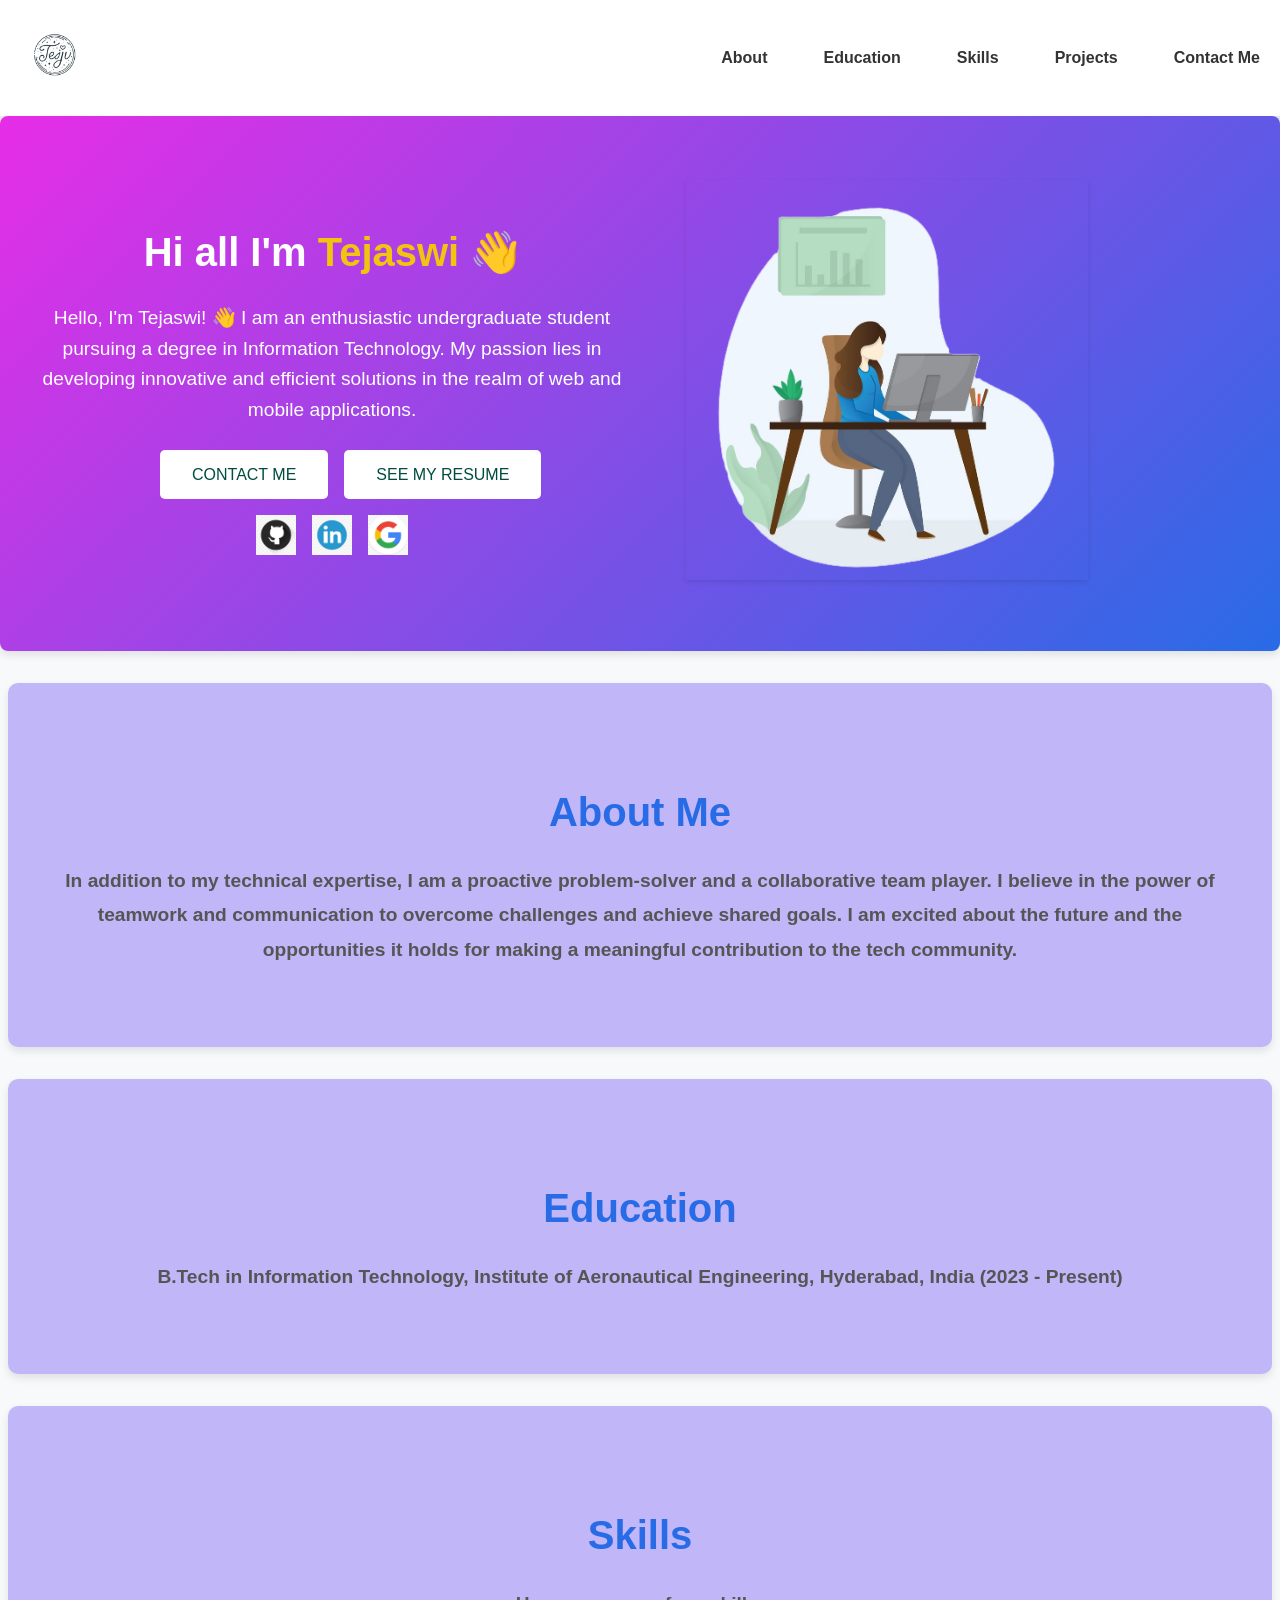
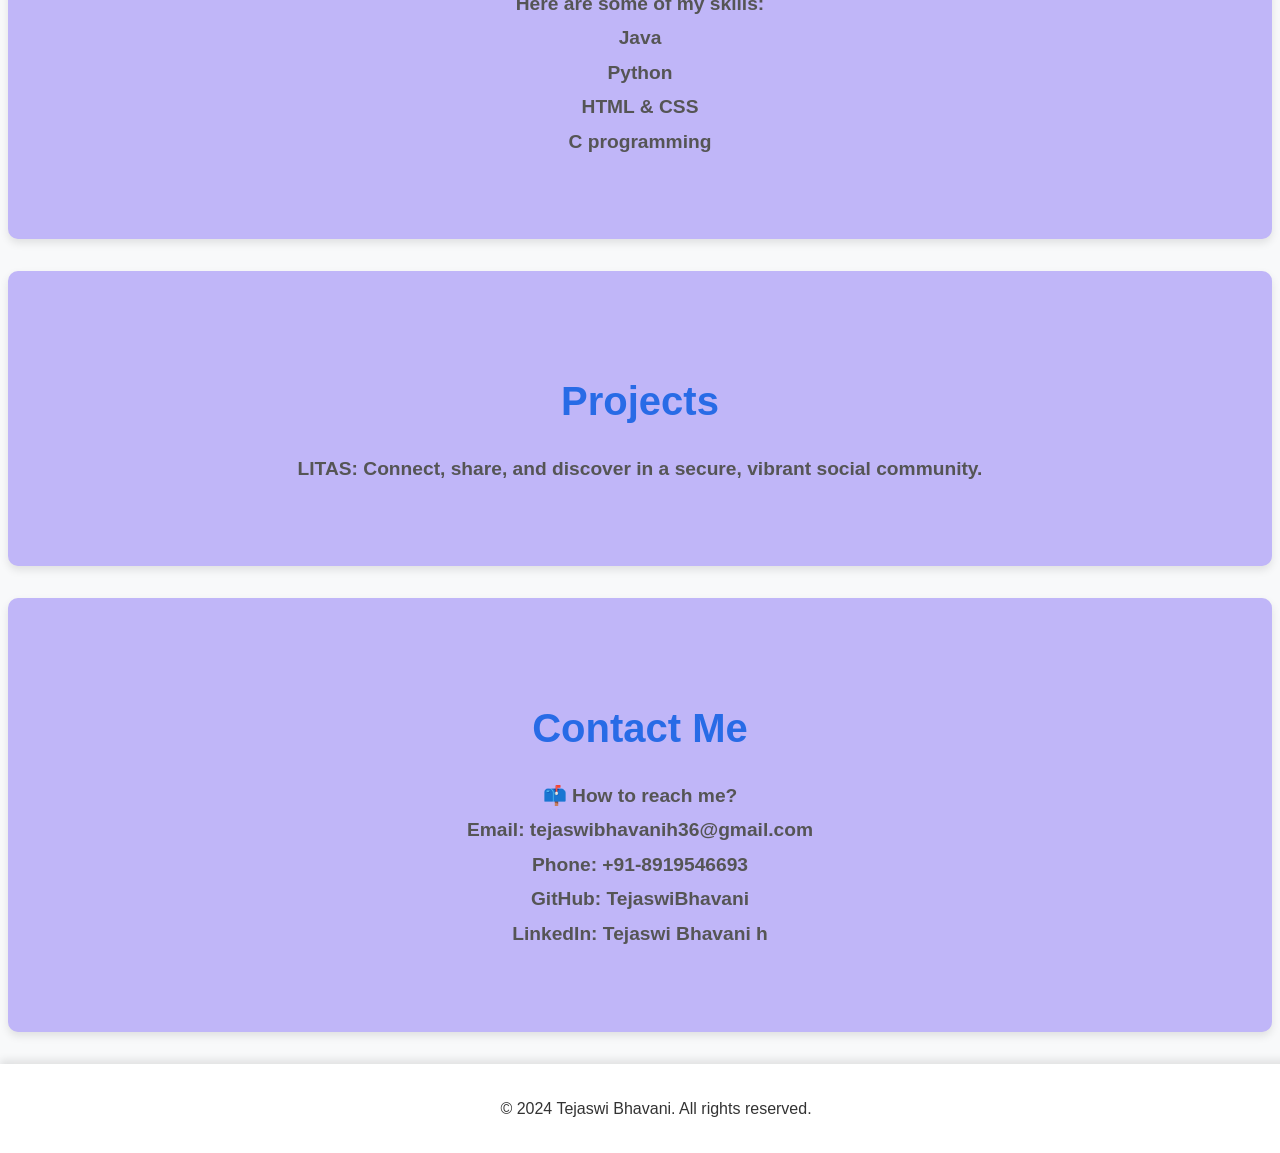
<file: PORTFOLIO/index.html>
<!DOCTYPE html>
<html lang="en">
<head>
    <meta charset="UTF-8">
    <meta http-equiv="X-UA-Compatible" content="IE=edge">
    <meta name="viewport" content="width=device-width, initial-scale=1.0">
    <title>Personal Portfolio</title>
    <link rel="stylesheet" href="styles.css">
</head>
<body>
    <header>
        <nav>
            <div class="logo">
                <img src="image2.png" alt="Logo">
            </div>
            <ul>
                <li><a href="#about">About</a></li>
                <li><a href="#education">Education</a></li>
                <li><a href="#skills">Skills</a></li>
                <li><a href="#projects">Projects</a></li>
                <li><a href="#contact">Contact Me</a></li>
            </ul>
        </nav>
    </header>
    
    <section class="hero">
        <div class="intro">
            <h1>Hi all I'm <span>Tejaswi</span> 👋</h1>
            <p>
                Hello, I'm Tejaswi! 👋 I am an enthusiastic undergraduate student pursuing a degree in Information Technology. My passion lies in developing innovative and efficient solutions in the realm of web and mobile applications. 
            </p>
            <div class="buttons">
                <a href="#contact">CONTACT ME</a>
                <a href="#">SEE MY RESUME</a>
            </div>
            <div class="social-links">
                <a href="#"><img src="github.png" alt="GitHub"></a>
                <a href="#"><img src="linkedin.png" alt="LinkedIn"></a>
                <a href="#"><img src="google.png" alt="Google"></a>
            </div>
        </div>
        <div class="image">
            <img src="image1.png" alt="Image">
        </div>
    </section>

    <section id="about" class="content-section">
        <h2>About Me</h2>
        <p>
            <b>In addition to my technical expertise, I am a proactive problem-solver and a collaborative team player. I believe in the power of teamwork and communication to overcome challenges and achieve shared goals. I am excited about the future and the opportunities it holds for making a meaningful contribution to the tech community.</b>
        </p>
    </section>
    
    <section id="education" class="content-section">
        <h2>Education</h2>
        <p><b>B.Tech in Information Technology, Institute of Aeronautical Engineering, Hyderabad, India (2023 - Present)</b></p>
    </section>
    
    <section id="skills" class="content-section">
        <h2>Skills</h2>
        <p><b>Here are some of my skills:</b>
            <br><b>Java</b>
            <br><b>Python</b>
            <br><b>HTML & CSS</b>
            <br><b>C programming</b>
        </p>
    </section>
    
    <section id="projects" class="content-section">
        <h2>Projects</h2>
        <p><b>LITAS: Connect, share, and discover in a secure, vibrant social community.</b></p>
    </section>
    
    <section id="contact" class="content-section">
        <h2>Contact Me</h2>
        <p><b>📫 How to reach me?</b>
            <br><b>Email: tejaswibhavanih36@gmail.com</b>
            <br><b>Phone: +91-8919546693</b>
            <br><b>GitHub: TejaswiBhavani</b>
            <br><b>LinkedIn: Tejaswi Bhavani h</b>
        </p>
    </section>
    
    <footer>
        <p>&copy; 2024 Tejaswi Bhavani. All rights reserved.</p>
    </footer>
    
    <script src="scripts.js"></script>
</body>
</html>
</file>
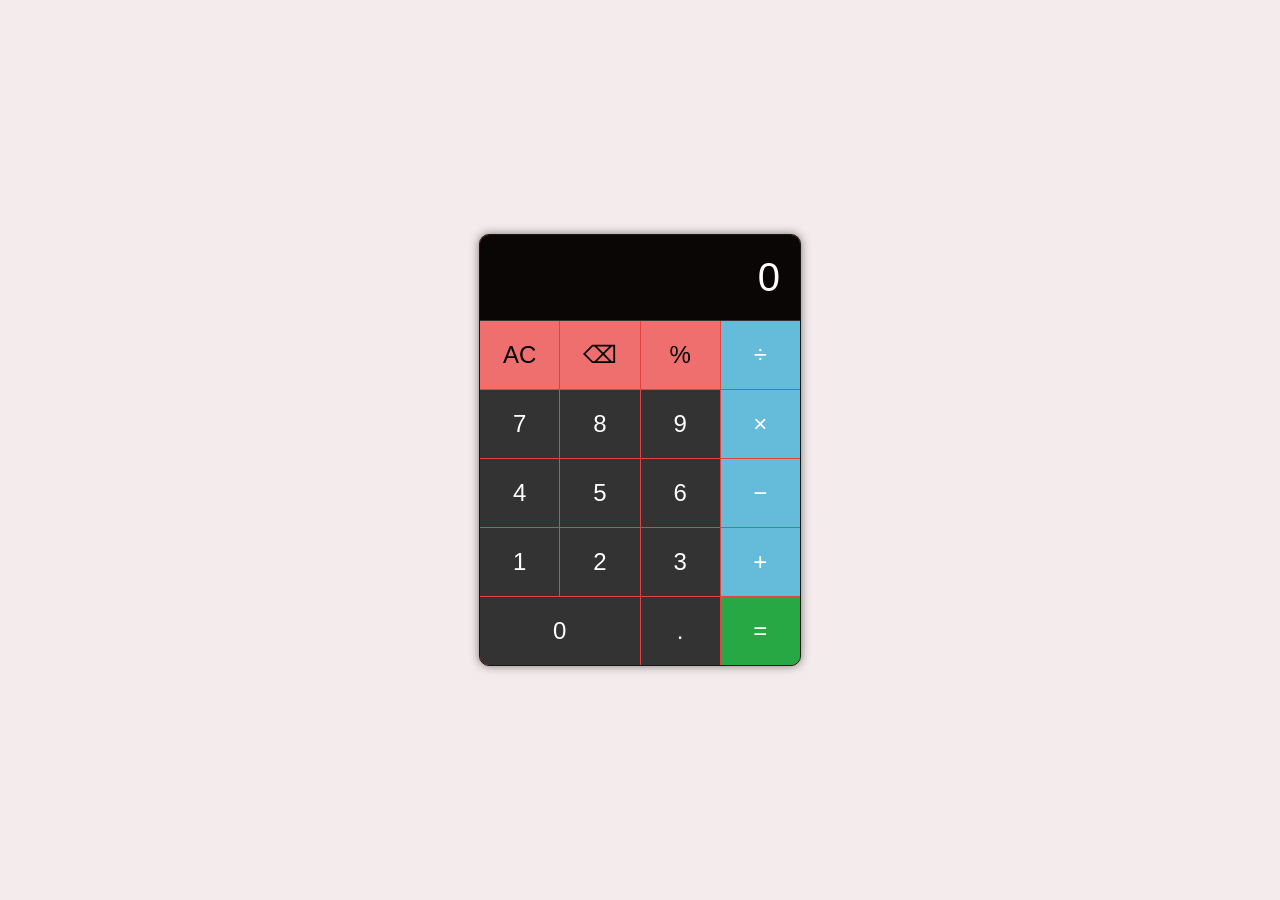
<file: SIMPLE CALCULATOR/index.html>
<!DOCTYPE html>
<html lang="en">
<head>
    <meta charset="UTF-8">
    <meta name="viewport" content="width=device-width, initial-scale=1.0">
    <title>Styled Calculator</title>
    <link rel="stylesheet" href="styles.css">
</head>
<body>
    <div class="calculator">
        <div id="display" class="display">0</div>
        <div class="buttons">
            <button class="btn function" data-value="AC">AC</button>
            <button class="btn function" data-value="backspace">⌫</button>
            <button class="btn function" data-value="%">%</button>
            <button class="btn operator" data-value="/">÷</button>
            <button class="btn" data-value="7">7</button>
            <button class="btn" data-value="8">8</button>
            <button class="btn" data-value="9">9</button>
            <button class="btn operator" data-value="*">×</button>
            <button class="btn" data-value="4">4</button>
            <button class="btn" data-value="5">5</button>
            <button class="btn" data-value="6">6</button>
            <button class="btn operator" data-value="-">−</button>
            <button class="btn" data-value="1">1</button>
            <button class="btn" data-value="2">2</button>
            <button class="btn" data-value="3">3</button>
            <button class="btn operator" data-value="+">+</button>
            <button class="btn zero" data-value="0">0</button>
            <button class="btn" data-value=".">.</button>
            <button class="btn operator" id="equals" data-value="=">=</button>
            
        </div>
    </div>
    <script src="script.js"></script>
</body>
</html>
</file>
<file: PORTFOLIO/styles.css>
/* General Styles */
body {
    font-family: 'Arial', sans-serif;
    margin: 0;
    padding: 0;
    background-color: #f8f9fa;
    color: #333;
    line-height: 1.6;
    overflow-x: hidden;
    transition: background-color 0.3s, color 0.3s;
}

body.dark-mode {
    background-color: #121212;
    color: #e0e0e0;
    transition: background-color 0.3s, color 0.3s;
}

header {
    padding: 1rem;
    background-color: #ffffff;
    color: #333;
    box-shadow: 0 4px 8px rgba(0, 0, 0, 0.1);
    position: unset;
    width: 100%;
    top: 0;
    z-index: 1000;
    transition: background-color 0.3s, color 0.3s;
}

body.dark-mode header {
    background-color: #1e1e1e;
    color: #e0e0e0;
}

nav {
    display: flex;
    justify-content: space-between;
    align-items: center;
}

nav .logo img {
    height: 76px;
    transition: transform 2.0s;
}

nav ul {
    list-style: none;
    display: flex;
    gap: 1.5rem;
    margin: 0;
    padding: 0;
    transform: translateX(-20px);
}

nav a {
    color: #333;
    text-decoration: none;
    font-weight: bold;
    padding: 0.5rem 1rem;
    border-radius: 5px;
    transition: background-color 0.3s, color 0.3s;
    position: relative;
}

body.dark-mode nav a {
    color: #e0e0e0;
}

nav a::after {
    content: '';
    position: absolute;
    left: 0;
    bottom: -5px;
    width: 100%;
    height: 3px;
    background-color: transparent;
    transition: background-color 0.3s, height 0.3s;
}

nav a:hover::after {
    background-color: #499ef9;
    height: 3px;
}

nav a:hover {
    color: #6bc1fa;
}

#dark-mode-toggle {
    background: none;
    border: none;
    color: inherit;
    font-size: 1rem;
    cursor: pointer;
}

/* Hero Section */
.hero {
    display: flex;
    justify-content: space-between;
    align-items: center;
    padding: 4rem 2rem;
    text-align: center;
    background: linear-gradient(135deg, hsl(300, 79%, 54%), #286be6);
    color: #ffffff;
    box-shadow: 0 4px 8px rgba(0, 0, 0, 0.1);
    border-radius: 8px;
    transition: background 0.3s, color 0.3s;
}

body.dark-mode .hero {
    background: linear-gradient(135deg, hsl(300, 79%, 34%), #0a47a9);
    color: #ffffff;
}

.hero .intro {
    max-width: 600px;
    margin-right: 2rem;
}

.hero h1 {
    font-size: 2.5rem;
    margin: 1rem 0;
}

.hero h1 span {
    color: #f1c40f; /* Highlighted text color */
}

.hero p {
    font-size: 1.2rem;
    margin-bottom: 1.5rem;
    color: #ffffff;
}

.hero .buttons {
    margin-top: 1rem;
    margin-left: 8rem;
    display: flex;
    gap: 1rem;
}

.hero .buttons a {
    display: inline-block;
    padding: 0.75rem 2rem;
    background-color: #ffffff;
    color: #004d40;
    text-decoration: none;
    border-radius: 5px;
    transition: background-color 0.3s, color 0.3s;
}

.hero .buttons a:hover {
    background-color: #2a58ec;
    color: #ffffff;
}

.hero .social-links {
    margin-top: 1rem;
    display: flex;
    justify-content: center;
    gap: 1rem;
}

.hero .social-links a img {
    height: 40px;
    transition: transform 0.3s;
}

.hero .social-links a:hover img {
    transform: scale(1.1);
}

.hero .image img {
    max-width: 80%;
    margin-right: 10rem;
    height: 400px;
    border-radius: 1px;
    box-shadow: 0 2px 4px rgba(0, 0, 0, 0.1);
}

/* Content Sections */
.content-section {
    opacity: 0;
    padding: 4rem 2rem;
    background-color: #c0b6f8;
    box-shadow: 0 4px 8px rgba(0, 0, 0, 0.1);
    border-radius: 10px;
    max-width: 1200px;
    margin: 2rem auto;
    text-align: center;
    transition: transform 0.3s, box-shadow 0.3s, opacity 0.6s ease-out;
}

body.dark-mode .content-section {
    background-color: #1e1e1e;
}

.content-section.in-view {
    opacity: 1;
    transform: translateY(0);
}

.content-section h2 {
    font-size: 2.5rem;
    margin-bottom: 1rem;
    color: #286be6;
}

body.dark-mode .content-section h2 {
    color: #499ef9;
}

.content-section p {
    font-size: 1.2rem;
    line-height: 1.8;
    color: #555;
    margin-bottom: 1rem;
}

body.dark-mode .content-section p {
    color: #e0e0e0;
}

/* Footer */
footer {
    text-align: center;
    padding: 1rem;
    background-color: #ffffff;
    color: #333;
    position: unset;
    bottom: 0;
    width: 100%;
    box-shadow: 0 -4px 8px rgba(0, 0, 0, 0.1);
    transition: background-color 0.3s, color 0.3s;
}

body.dark-mode footer {
    background-color: #1e1e1e;
    color: #e0e0e0;
}

/* Responsive Styles */
@media (max-width: 768px) {
    nav ul {
        flex-direction: column;
        gap: 1rem;
        background-color: #ffffff;
        padding: 1rem;
    }

    body.dark-mode nav ul {
        background-color: #1e1e1e;
    }

    .hero {
        flex-direction: column;
        text-align: center;
        padding: 2rem;
    }

    .hero .intro {
        margin: 0;
    }

    .hero h1 {
        font-size: 2rem;
    }

    .content-section {
        padding: 2rem;
    }

    .hero .buttons {
        margin-left: 0;
    }
}

@media (max-width: 480px) {
    .hero h1 {
        font-size: 1.5rem;
    }

    .hero p {
        font-size: 1rem;
    }

    .content-section {
        padding: 1rem;
    }

    nav .logo img {
        height: 40px;
    }
}
</file>
<file: SIMPLE CALCULATOR/styles.css>
body {
    display: flex;
    justify-content: center;
    align-items: center;
    height: 100vh;
    margin: 0;
    font-family: Arial, sans-serif;
    background-color: #f4ecec;
}

.calculator {
    border: 1px solid #181616;
    border-radius: 10px;
    overflow: hidden;
    box-shadow: 0 0 10px rgba(0, 0, 0, 0.5);
    width: 320px;
    background-color: #e24242; 
}

.display {
    background-color: #0b0606; 
    color: #fff; 
    text-align: right;
    padding: 20px;
    font-size: 2.5em;
    border-bottom: 1px solid #333;
}

.buttons {
    display: grid;
    grid-template-columns: repeat(4, 1fr);
    gap: 1px;
}

.btn {
    background-color: #333;
    border: none;
    padding: 20px;
    font-size: 1.5em;
    color: #fff;
    cursor: pointer;
}

.btn:hover {
    background-color: #444;
}

.function {
    background-color: #ef6f6f;
    color: #000;
}

.operator {
    background-color: #64bbda;
    color: #fff;
}

.operator:hover {
    background-color: #e68a00;
}
#equals {
    background-color: #28a745; /* Set the background color of the equals button to green */
    color: #fff;
}


.zero {
    grid-column: span 2;
}
</file>
